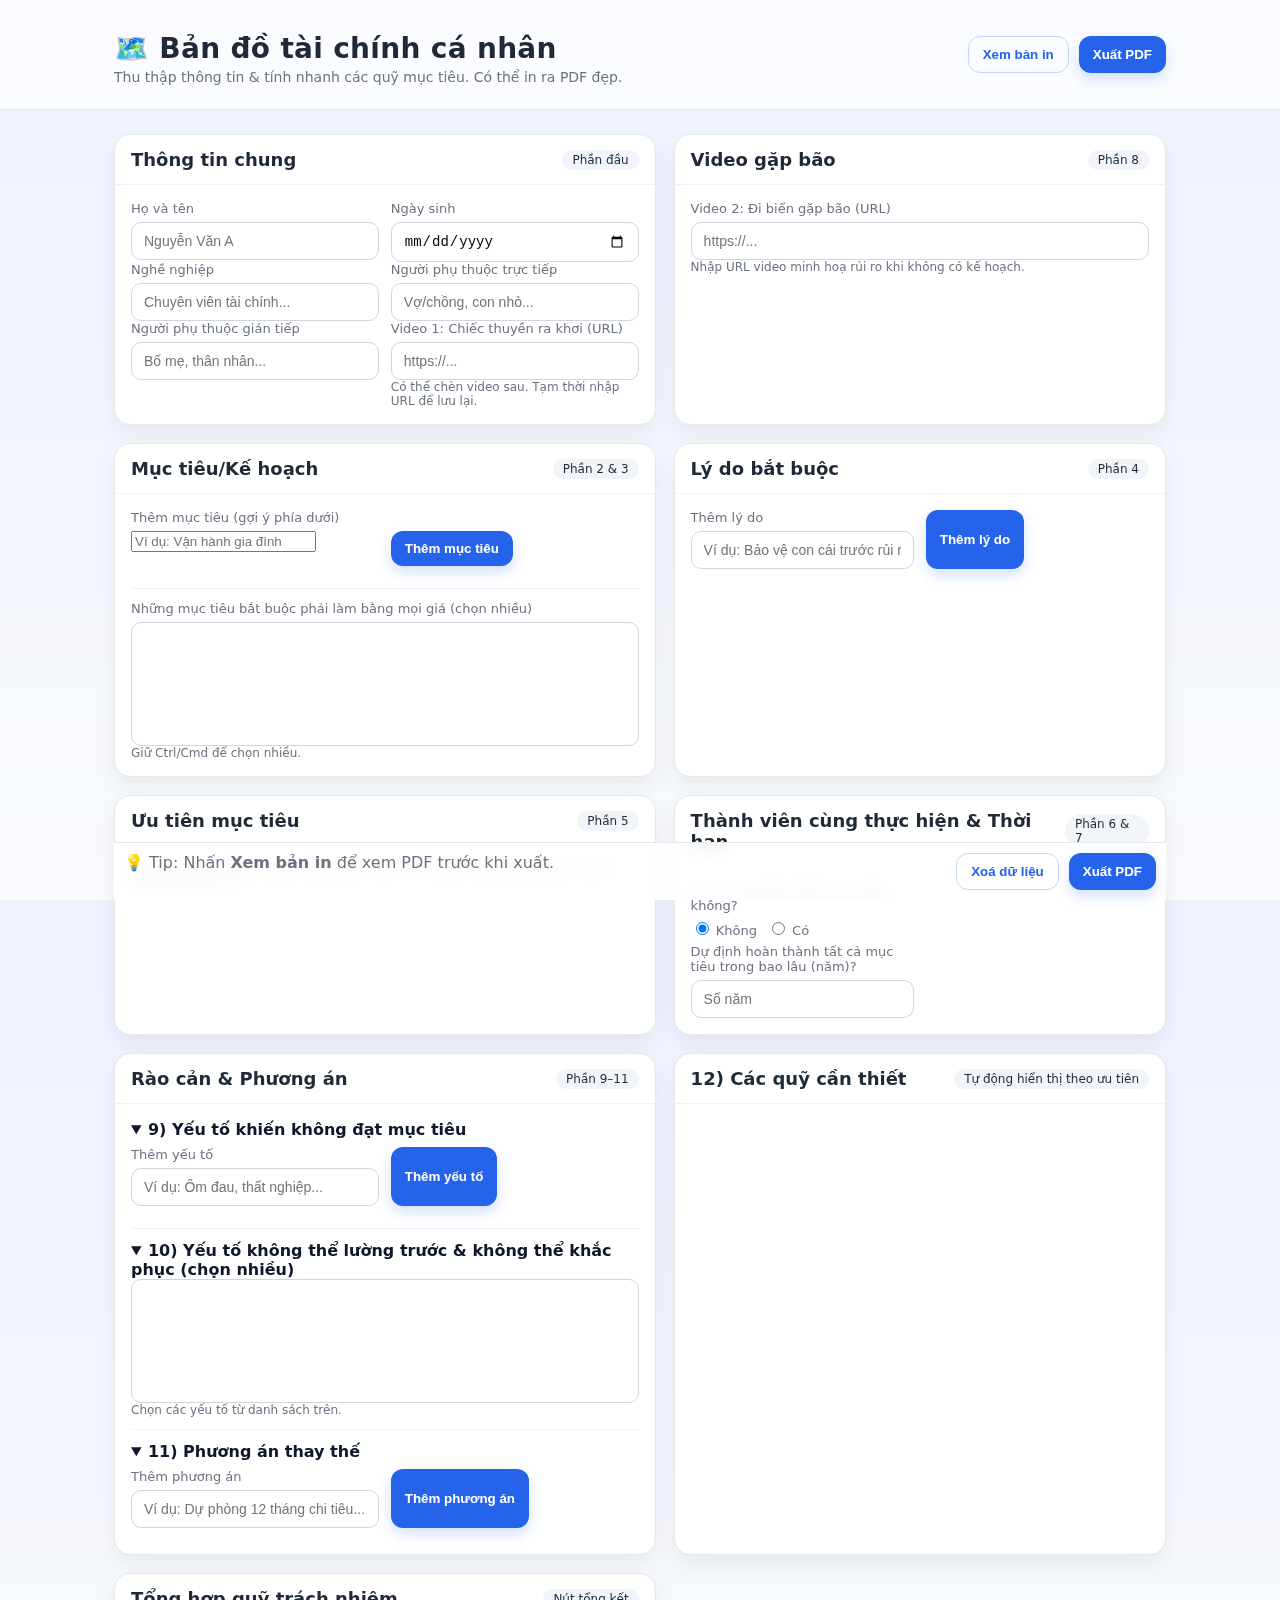
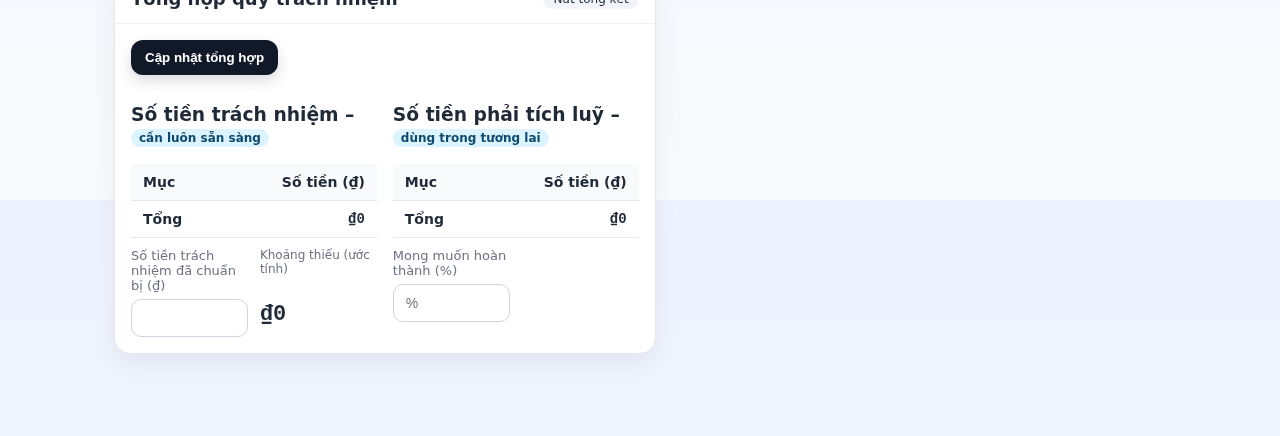
<file: ban_do_tai_chinh.html>
<!DOCTYPE html>
<html lang="vi">
<head>
  <meta charset="UTF-8" />
  <meta name="viewport" content="width=device-width, initial-scale=1" />
  <title>Bản đồ tài chính cá nhân</title>
  <style>
    :root{
      --bg:#f7f7fb;
      --card:#ffffff;
      --ink:#1f2937;
      --muted:#6b7280;
      --primary:#2563eb;
      --accent:#10b981;
      --danger:#ef4444;
      --shadow:0 10px 25px rgba(0,0,0,.06);
      --radius:16px;
    }
    *{box-sizing:border-box}
    html,body{height:100%}
    body{
      margin:0;
      font-family: system-ui, -apple-system, Segoe UI, Roboto, Helvetica, Arial, "Apple Color Emoji","Segoe UI Emoji";
      color:var(--ink);
      background:linear-gradient(180deg,#eef2ff 0%, #f8fafc 100%);
    }
    header{
      position:sticky; top:0; z-index:999;
      backdrop-filter:saturate(1.1) blur(8px);
      background:rgba(255,255,255,.7);
      border-bottom:1px solid #e5e7eb;
    }
    .wrap{max-width:1100px;margin:0 auto;padding:24px}
    h1{
      margin:8px 0 0 0;
      font-size:28px; letter-spacing:.3px;
    }
    .sub{color:var(--muted); font-size:14px; margin-top:4px}
    .grid{
      display:grid; gap:18px;
      grid-template-columns: 1.1fr 1fr;
    }
    .card{
      background:var(--card);
      border:1px solid #e5e7eb;
      border-radius:var(--radius);
      box-shadow:var(--shadow);
    }
    .card .hd{
      display:flex; align-items:center; justify-content:space-between;
      padding:14px 16px; border-bottom:1px solid #eef2f7;
    }
    .card .hd h2{margin:0; font-size:18px}
    .card .bd{padding:16px}
    .row{display:grid; grid-template-columns: 1fr 1fr; gap:12px}
    .row-3{display:grid; grid-template-columns: 1fr 1fr 1fr; gap:12px}
    label{font-size:13px; color:var(--muted); display:block; margin-bottom:6px}
    input[type="text"], input[type="number"], input[type="date"], input[type="url"], select, textarea{
      width:100%; padding:10px 12px; font-size:14px;
      border:1px solid #d1d5db; border-radius:10px; outline:none;
      background:#fff;
    }
    textarea{min-height:86px; resize:vertical}
    .hint{font-size:12px; color:var(--muted)}
    .btn{
      appearance:none; border:0; border-radius:12px; padding:10px 14px;
      background:var(--primary); color:#fff; cursor:pointer; font-weight:600;
      box-shadow:0 6px 14px rgba(37,99,235,.2);
    }
    .btn.secondary{background:#111827; box-shadow:0 6px 14px rgba(17,24,39,.15)}
    .btn.ghost{background:transparent; color:var(--primary); border:1px solid #c7d2fe; box-shadow:none}
    .btn.danger{background:var(--danger)}
    .actions{display:flex; gap:10px; flex-wrap:wrap}
    .chip-list{display:flex; gap:8px; flex-wrap:wrap; margin-top:10px}
    .chip{
      background:#eef2ff; color:#374151; border:1px solid #c7d2fe; padding:6px 10px;
      border-radius:999px; font-size:13px; display:inline-flex; align-items:center; gap:8px
    }
    .chip button{border:0; background:transparent; color:#6b7280; cursor:pointer; font-size:16px; line-height:1}
    .muted{color:var(--muted)}
    .divider{height:1px; background:#eef2f7; margin:12px 0}
    .small{font-size:12px}
    .pill{display:inline-block; padding:3px 10px; border-radius:999px; background:#f1f5f9; font-size:12px}
    /* Drag list */
    .dnd{display:flex; gap:8px; flex-direction:column}
    .dnd .item{
      padding:10px 12px; border:1px dashed #cbd5e1; border-radius:10px; background:#fff;
      display:flex; align-items:center; justify-content:space-between; cursor:grab;
    }
    .dnd .item.dragging{opacity:.6}
    .handle{cursor:grab; font-size:18px; color:#64748b}
    /* Two-column summary */
    .summary{
      display:grid; gap:16px; grid-template-columns: 1fr 1fr;
    }
    table{width:100%; border-collapse:separate; border-spacing:0; font-size:14px}
    th,td{padding:10px 12px; border-bottom:1px solid #e5e7eb}
    thead th{background:#f8fafc; text-align:left; font-weight:700}
    tfoot td{font-weight:700}
    .right{text-align:right}
    .tag{background:#dbf4ff; color:#0c4a6e; padding:2px 8px; border-radius:10px; font-size:12px}
    .kpi{display:flex; gap:16px; flex-wrap:wrap}
    .kpi .k{
      background:linear-gradient(180deg,#ffffff 0%, #f8fafc 100%);
      border:1px solid #e5e7eb; border-radius:14px; padding:14px 16px; box-shadow:var(--shadow);
      flex:1; min-width:220px
    }
    .k .v{font-size:22px; font-weight:800}
    .k .t{font-size:12px; color:var(--muted)}
    .sticky-actions{
      position:sticky; bottom:0; background:rgba(255,255,255,.85); backdrop-filter:blur(8px);
      border-top:1px solid #e5e7eb; padding:10px; display:flex; gap:10px; justify-content:flex-end
    }
    .note{font-size:12px; color:#475569}
    details summary{cursor:pointer; color:#0f172a; font-weight:600}
    .mono{font-family: ui-monospace, SFMono-Regular, Menlo, Monaco, Consolas, "Liberation Mono", "Courier New", monospace;}
    /* Print (A4) */
    @media print{
      header, .sticky-actions, .no-print{display:none !important}
      body{background:white}
      .wrap{padding:0; max-width:800px}
      .card{box-shadow:none; border:0}
      .print-page{page-break-after:always}
      .grid{grid-template-columns: 1fr}
      .summary{grid-template-columns:1fr 1fr}
    }
  </style>
</head>
<body>
  <header>
    <div class="wrap">
      <div style="display:flex; align-items:center; justify-content:space-between; gap:12px">
        <div>
          <h1>🗺️ Bản đồ tài chính cá nhân</h1>
          <div class="sub">Thu thập thông tin & tính nhanh các quỹ mục tiêu. Có thể in ra PDF đẹp.</div>
        </div>
        <div class="actions no-print">
          <button class="btn ghost" id="btn-preview">Xem bản in</button>
          <button class="btn" id="btn-print">Xuất PDF</button>
        </div>
      </div>
    </div>
  </header>

  <main class="wrap" id="app">
    <div class="grid">
      <!-- LEFT: FORM -->
      <section class="card">
        <div class="hd"><h2>Thông tin chung</h2><span class="pill">Phần đầu</span></div>
        <div class="bd">
          <div class="row">
            <div>
              <label>Họ và tên</label>
              <input id="fullname" type="text" placeholder="Nguyễn Văn A" />
            </div>
            <div>
              <label>Ngày sinh</label>
              <input id="dob" type="date" />
            </div>
          </div>
          <div class="row">
            <div>
              <label>Nghề nghiệp</label>
              <input id="job" type="text" placeholder="Chuyên viên tài chính..." />
            </div>
            <div>
              <label>Người phụ thuộc trực tiếp</label>
              <input id="dep-direct" type="text" placeholder="Vợ/chồng, con nhỏ..." />
            </div>
          </div>
          <div class="row">
            <div>
              <label>Người phụ thuộc gián tiếp</label>
              <input id="dep-indirect" type="text" placeholder="Bố mẹ, thân nhân..." />
            </div>
            <div>
              <label>Video 1: Chiếc thuyền ra khơi (URL)</label>
              <input id="vid-boat" type="url" placeholder="https://..." />
              <div class="hint">Có thể chèn video sau. Tạm thời nhập URL để lưu lại.</div>
            </div>
          </div>
        </div>
      </section>

      <section class="card">
        <div class="hd"><h2>Video gặp bão</h2><span class="pill">Phần 8</span></div>
        <div class="bd">
          <label>Video 2: Đi biển gặp bão (URL)</label>
          <input id="vid-storm" type="url" placeholder="https://..." />
          <div class="hint">Nhập URL video minh hoạ rủi ro khi không có kế hoạch.</div>
        </div>
      </section>

      <!-- LEFT CONTINUE -->
      <section class="card">
        <div class="hd"><h2>Mục tiêu/Kế hoạch</h2><span class="pill">Phần 2 & 3</span></div>
        <div class="bd">
          <div>
            <label>Thêm mục tiêu (gợi ý phía dưới)</label>
            <div class="row">
              <div>
                <input id="goal-input" list="goal-suggest" placeholder="Ví dụ: Vận hành gia đình" />
                <datalist id="goal-suggest">
                  <option value="Vận hành gia đình"></option>
                  <option value="Quỹ học vấn cho con"></option>
                  <option value="Quỹ hưu trí"></option>
                  <option value="Trả nợ"></option>
                  <option value="Gia tăng tài sản/ Để lại di sản"></option>
                  <option value="Mở doanh nghiệp riêng"></option>
                </datalist>
              </div>
              <div class="actions">
                <button class="btn" id="add-goal">Thêm mục tiêu</button>
              </div>
            </div>
            <div class="chip-list" id="goals"></div>
            <div class="divider"></div>
          </div>

          <div>
            <label>Những mục tiêu bắt buộc phải làm bằng mọi giá (chọn nhiều)</label>
            <select id="must-goals" multiple size="6" style="width:100%"></select>
            <div class="hint small">Giữ Ctrl/Cmd để chọn nhiều.</div>
          </div>
        </div>
      </section>

      <section class="card">
        <div class="hd"><h2>Lý do bắt buộc</h2><span class="pill">Phần 4</span></div>
        <div class="bd">
          <div class="row">
            <div>
              <label>Thêm lý do</label>
              <input id="reason-input" type="text" placeholder="Ví dụ: Bảo vệ con cái trước rủi ro" />
            </div>
            <div class="actions">
              <button class="btn" id="add-reason">Thêm lý do</button>
            </div>
          </div>
          <div class="chip-list" id="reasons"></div>
        </div>
      </section>

      <section class="card">
        <div class="hd"><h2>Ưu tiên mục tiêu</h2><span class="pill">Phần 5</span></div>
        <div class="bd">
          <div class="hint">Kéo thả để sắp xếp từ quan trọng nhất (trên) tới ít quan trọng nhất (dưới). Danh sách lấy từ mục 3.</div>
          <div class="dnd" id="priority-list"></div>
        </div>
      </section>

      <section class="card">
        <div class="hd"><h2>Thành viên cùng thực hiện & Thời hạn</h2><span class="pill">Phần 6 & 7</span></div>
        <div class="bd">
          <div class="row">
            <div>
              <label>Có ai cùng thực hiện mục tiêu không?</label>
              <div style="display:flex; gap:10px; align-items:center">
                <label><input type="radio" name="partner" value="no" checked/> Không</label>
                <label><input type="radio" name="partner" value="yes"/> Có</label>
              </div>
            </div>
            <div id="partner-perc-wrap" style="display:none">
              <label>Anh/chị đóng góp % công sức</label>
              <input id="partner-perc" type="number" min="0" max="100" step="1" placeholder="%" />
            </div>
          </div>
          <div class="row">
            <div>
              <label>Dự định hoàn thành tất cả mục tiêu trong bao lâu (năm)?</label>
              <input id="years-all" type="number" min="0" step="1" placeholder="Số năm" />
            </div>
          </div>
        </div>
      </section>

      <section class="card">
        <div class="hd"><h2>Rào cản & Phương án</h2><span class="pill">Phần 9–11</span></div>
        <div class="bd">
          <details open>
            <summary>9) Yếu tố khiến không đạt mục tiêu</summary>
            <div class="row" style="margin-top:8px">
              <div>
                <label>Thêm yếu tố</label>
                <input id="risk-input" type="text" placeholder="Ví dụ: Ốm đau, thất nghiệp..." />
              </div>
              <div class="actions">
                <button class="btn" id="add-risk">Thêm yếu tố</button>
              </div>
            </div>
            <div class="chip-list" id="risks"></div>
          </details>
          <div class="divider"></div>
          <details open>
            <summary>10) Yếu tố không thể lường trước & không thể khắc phục (chọn nhiều)</summary>
            <select id="unmit-select" multiple size="6" style="width:100%"></select>
            <div class="hint small">Chọn các yếu tố từ danh sách trên.</div>
          </details>
          <div class="divider"></div>
          <details open>
            <summary>11) Phương án thay thế</summary>
            <div class="row" style="margin-top:8px">
              <div>
                <label>Thêm phương án</label>
                <input id="alt-input" type="text" placeholder="Ví dụ: Dự phòng 12 tháng chi tiêu..." />
              </div>
              <div class="actions">
                <button class="btn" id="add-alt">Thêm phương án</button>
              </div>
            </div>
            <div class="chip-list" id="alts"></div>
          </details>
        </div>
      </section>

      <!-- RIGHT: FUNDS -->
      <section class="card">
        <div class="hd"><h2>12) Các quỹ cần thiết</h2><span class="pill">Tự động hiển thị theo ưu tiên</span></div>
        <div class="bd" id="funds">
          <details open id="fund-family" data-match="Vận hành gia đình">
            <summary>Vận hành gia đình</summary>
            <div class="row">
              <div>
                <label>Chi phí thiết yếu / tháng (₫)</label>
                <input id="fam-monthly" type="number" min="0" step="1000" placeholder="XX" />
              </div>
              <div>
                <label>Trang trải tối thiểu trong (năm)</label>
                <input id="fam-years" type="number" min="0" step="1" placeholder="YY" />
              </div>
            </div>
            <div class="kpi" style="margin-top:10px">
              <div class="k"><div class="t">Quỹ vận hành gia đình cần có</div><div class="v mono" id="fam-total">₫0</div></div>
            </div>
          </details>

          <details id="fund-edu" data-match="Quỹ học vấn cho con">
            <summary>Quỹ học vấn đại học cho con</summary>
            <div id="children"></div>
            <div class="actions" style="margin-top:8px">
              <button class="btn" id="add-child">Thêm con</button>
              <span class="note">Tối đa 6 con.</span>
            </div>
            <div class="kpi" style="margin-top:10px">
              <div class="k"><div class="t">Tổng quỹ học vấn</div><div class="v mono" id="edu-total">₫0</div></div>
            </div>
          </details>

          <details id="fund-retire" data-match="Quỹ hưu trí">
            <summary>Quỹ hưu trí</summary>
            <div class="row-3">
              <div>
                <label>Tuổi nghỉ hưu</label>
                <input id="ret-age" type="number" min="0" step="1" />
              </div>
              <div>
                <label>Sống an nhàn trong (năm) – xx</label>
                <input id="ret-years" type="number" min="0" step="1" />
              </div>
              <div>
                <label>Chi tiêu cá nhân / tháng – yy (₫)</label>
                <input id="ret-month" type="number" min="0" step="1000" />
              </div>
            </div>
            <div class="kpi" style="margin-top:10px">
              <div class="k"><div class="t">Tổng quỹ hưu trí = xx × yy × 12</div><div class="v mono" id="ret-total">₫0</div></div>
            </div>
          </details>

          <details id="fund-debt" data-match="Trả nợ">
            <summary>Thanh khoản các khoản nợ</summary>
            <div class="row">
              <div>
                <label>Khoản nợ hiện tại (₫)</label>
                <input id="debt-amt" type="number" min="0" step="1000" />
              </div>
              <div>
                <label>Thời hạn cần trả (năm)</label>
                <input id="debt-years" type="number" min="0" step="1" />
              </div>
            </div>
          </details>

          <details id="fund-legacy" data-match="Gia tăng tài sản/ Để lại di sản">
            <summary>Gia tăng tài sản / Để lại di sản</summary>
            <div class="row">
              <div>
                <label>Giá trị tài sản kỳ vọng (₫)</label>
                <input id="legacy-amt" type="number" min="0" step="1000" />
              </div>
              <div>
                <label>Thời gian dự kiến (năm)</label>
                <input id="legacy-years" type="number" min="0" step="1" />
              </div>
            </div>
          </details>
        </div>
      </section>

      <section class="card">
        <div class="hd"><h2>Tổng hợp quỹ trách nhiệm</h2><span class="pill">Nút tổng kết</span></div>
        <div class="bd">
          <div class="actions" style="margin-bottom:10px">
            <button class="btn secondary" id="btn-calc">Cập nhật tổng hợp</button>
          </div>
          <div class="summary">
            <div>
              <h3>Số tiền trách nhiệm – <span class="tag">cần luôn sẵn sàng</span></h3>
              <table>
                <thead><tr><th>Mục</th><th class="right">Số tiền (₫)</th></tr></thead>
                <tbody id="resp-body"></tbody>
                <tfoot><tr><td>Tổng</td><td class="right mono" id="resp-total">₫0</td></tr></tfoot>
              </table>
              <div class="row" style="margin-top:10px">
                <div>
                  <label>Số tiền trách nhiệm đã chuẩn bị (₫)</label>
                  <input id="resp-prepared" type="number" min="0" step="1000" />
                </div>
                <div class="k kpi"><div class="t">Khoảng thiếu (ước tính)</div><div class="v mono" id="resp-gap">₫0</div></div>
              </div>
            </div>
            <div>
              <h3>Số tiền phải tích luỹ – <span class="tag">dùng trong tương lai</span></h3>
              <table>
                <thead><tr><th>Mục</th><th class="right">Số tiền (₫)</th></tr></thead>
                <tbody id="save-body"></tbody>
                <tfoot><tr><td>Tổng</td><td class="right mono" id="save-total">₫0</td></tr></tfoot>
              </table>
              <div class="row" style="margin-top:10px">
                <div>
                  <label>Mong muốn hoàn thành (%)</label>
                  <input id="goal-percent" type="number" min="0" max="100" step="1" placeholder="%" />
                </div>
              </div>
            </div>
          </div>
        </div>
      </section>
    </div>

    <div class="sticky-actions no-print">
      <span class="muted">💡 Tip: Nhấn <b>Xem bản in</b> để xem PDF trước khi xuất.</span>
      <span style="flex:1"></span>
      <button class="btn ghost" id="btn-reset">Xoá dữ liệu</button>
      <button class="btn" id="btn-print-2">Xuất PDF</button>
    </div>
  </main>

  <!-- PRINT PREVIEW CONTAINER (hidden until needed) -->
  <section id="print-view" class="wrap" style="display:none">
    <div class="card print-page">
      <div class="hd"><h2>Tóm tắt khách hàng</h2><span class="pill">Bản in</span></div>
      <div class="bd" id="print-client"></div>
    </div>
    <div class="card print-page">
      <div class="hd"><h2>Mục tiêu & Ưu tiên</h2></div>
      <div class="bd" id="print-goals"></div>
    </div>
    <div class="card print-page">
      <div class="hd"><h2>Các quỹ & Tổng hợp</h2></div>
      <div class="bd" id="print-funds"></div>
    </div>
  </section>

  <script>
  // --------- Utilities ---------
  const fmt = new Intl.NumberFormat('vi-VN');
  const el = id => document.getElementById(id);
  const money = v => '₫' + fmt.format(Number(v||0));

  const state = {
    goals: [],        // list of all goals (strings)
    mustGoals: [],    // selected from goals (strings)
    reasons: [],
    risks: [],
    unmitigable: [],
    alts: [],
    children: []      // {name, school, cost, years}
  };

  function renderChips(arr, mountId){
    const mount = el(mountId);
    mount.innerHTML = '';
    arr.forEach((txt, i)=>{
      const chip = document.createElement('span');
      chip.className = 'chip';
      chip.innerHTML = '<span>'+txt+'</span><button title="Xóa" data-i="'+i+'">×</button>';
      chip.querySelector('button').onclick = ()=>{ arr.splice(i,1); render(); };
      mount.appendChild(chip);
    });
  }

  function uniquePush(arr, item){
    const s = item.trim();
    if(!s) return;
    if(!arr.includes(s)) arr.push(s);
  }

  function syncMustGoals(){
    const sel = el('must-goals');
    sel.innerHTML = '';
    state.goals.forEach(g=>{
      const opt = document.createElement('option');
      opt.value = g; opt.textContent = g;
      sel.appendChild(opt);
    });
    // re-apply selections
    Array.from(sel.options).forEach(op=> op.selected = state.mustGoals.includes(op.value));
  }

  function syncUnmitigable(){
    const sel = el('unmit-select');
    sel.innerHTML = '';
    state.risks.forEach(r=>{
      const opt = document.createElement('option');
      opt.value = r; opt.textContent = r;
      sel.appendChild(opt);
    });
    Array.from(sel.options).forEach(op=> op.selected = state.unmitigable.includes(op.value));
  }

  function buildPriorityList(){
    const mount = el('priority-list');
    mount.innerHTML='';
    // ensure items == mustGoals (in order of existing priority if possible)
    let ordered = state.mustGoals.filter(g=>state._priority?.includes(g));
    const rest = state.mustGoals.filter(g=>!ordered.includes(g));
    ordered = [...(state._priority||[]).filter(x=>state.mustGoals.includes(x)), ...rest];
    state._priority = ordered;

    ordered.forEach((g)=>{
      const it = document.createElement('div');
      it.className = 'item';
      it.draggable = true;
      it.innerHTML = '<span class="mono">☰</span> <span>'+g+'</span>';
      it.querySelector('span').className='handle';

      it.addEventListener('dragstart', e=>{
        it.classList.add('dragging');
        e.dataTransfer.setData('text/plain', g);
      });
      it.addEventListener('dragend', ()=> it.classList.remove('dragging'));

      mount.appendChild(it);
    });

    mount.addEventListener('dragover', (e)=>{
      e.preventDefault();
      const dragging = mount.querySelector('.dragging');
      const after = getDragAfterElement(mount, e.clientY);
      if(after == null) mount.appendChild(dragging);
      else mount.insertBefore(dragging, after);
    });

    mount.addEventListener('drop', ()=>{
      const items = Array.from(mount.querySelectorAll('.item')).map(x=>x.textContent.trim());
      // textContent includes handle icon; clean it:
      state._priority = items.map(t=> t.replace(/^☰\s*/,''));
      updateFundsVisibility();
    });

    function getDragAfterElement(container, y){
      const els = [...container.querySelectorAll('.item:not(.dragging)')];
      return els.reduce((closest, child)=>{
        const box = child.getBoundingClientRect();
        const offset = y - box.top - box.height / 2;
        if(offset < 0 && offset > closest.offset) return {offset, element: child};
        else return closest;
      }, {offset: Number.NEGATIVE_INFINITY}).element;
    }
  }

  function render(){
    renderChips(state.goals, 'goals');
    syncMustGoals();
    renderChips(state.reasons, 'reasons');
    renderChips(state.risks, 'risks');
    syncUnmitigable();
    renderChips(state.alts, 'alts');
    buildPriorityList();
    updateFundsVisibility();
    calcAll();
  }

  // --------- Events for adding items ---------
  el('add-goal').onclick = ()=>{ uniquePush(state.goals, el('goal-input').value); el('goal-input').value=''; render(); };
  el('add-reason').onclick = ()=>{ uniquePush(state.reasons, el('reason-input').value); el('reason-input').value=''; render(); };
  el('add-risk').onclick = ()=>{ uniquePush(state.risks, el('risk-input').value); el('risk-input').value=''; render(); };
  el('add-alt').onclick = ()=>{ uniquePush(state.alts, el('alt-input').value); el('alt-input').value=''; render(); };

  el('must-goals').addEventListener('change', ()=>{
    const sel = el('must-goals');
    state.mustGoals = Array.from(sel.selectedOptions).map(o=>o.value);
    render();
  });

  el('unmit-select').addEventListener('change', ()=>{
    const sel = el('unmit-select');
    state.unmitigable = Array.from(sel.selectedOptions).map(o=>o.value);
  });

  // partner % visibility
  Array.from(document.querySelectorAll('input[name="partner"]')).forEach(r=>{
    r.addEventListener('change', ()=>{
      el('partner-perc-wrap').style.display = (r.value==='yes' && r.checked) ? 'block' : 'none';
    });
  });

  // --------- Funds calc & visibility ---------
  function goalMatchName(txt){
    return (txt||'').trim().toLowerCase();
  }
  const NAME_FAMILY = goalMatchName('Vận hành gia đình');
  const NAME_EDU = goalMatchName('Quỹ học vấn cho con');
  const NAME_RET = goalMatchName('Quỹ hưu trí');
  const NAME_DEBT = goalMatchName('Trả nợ');
  const NAME_LEG = goalMatchName('Gia tăng tài sản/ Để lại di sản');

  function updateFundsVisibility(){
    // show details if the prioritized goals include the matched ones
    const pr = (state._priority||[]).map(goalMatchName);
    const map = {
      'fund-family': pr.includes(NAME_FAMILY),
      'fund-edu': pr.includes(NAME_EDU),
      'fund-retire': pr.includes(NAME_RET),
      'fund-debt': pr.includes(NAME_DEBT),
      'fund-legacy': pr.includes(NAME_LEG),
    };
    Object.entries(map).forEach(([id, show])=>{
      const d = el(id);
      if(!d) return;
      d.style.display = show ? 'block' : 'none';
    });
  }

  // children component
  const childMax = 6;
  function childRow(idx, data){
    const wrap = document.createElement('div');
    wrap.className='card';
    wrap.style.marginTop='10px';
    wrap.innerHTML = `
      <div class="bd">
        <div class="row-3">
          <div><label>Con thứ #${idx+1} - Họ tên</label><input data-k="name" type="text" value="${data?.name||''}" placeholder="Tên con"/></div>
          <div><label>Trường dự định</label><input data-k="school" type="text" value="${data?.school||''}" placeholder="Tên trường"/></div>
          <div><label>Chi phí 1 năm (₫)</label><input data-k="cost" type="number" min="0" step="1000" value="${data?.cost||''}"/></div>
        </div>
        <div class="row" style="margin-top:8px">
          <div><label>Số năm học đại học</label><input data-k="years" type="number" min="0" step="1" value="${data?.years||''}"/></div>
          <div class="k kpi"><div class="t">Tổng học phí (#${idx+1})</div><div class="v mono child-total">₫0</div></div>
          <div class="actions"><button class="btn danger">Xoá</button></div>
        </div>
      </div>`;
    const inputs = wrap.querySelectorAll('input[data-k]');
    inputs.forEach(inp=>{
      inp.addEventListener('input', ()=>{
        const k = inp.getAttribute('data-k');
        state.children[idx][k] = inp.type==='number' ? Number(inp.value||0) : inp.value;
        calcEdu();
      });
    });
    wrap.querySelector('.btn.danger').onclick = ()=>{
      state.children.splice(idx,1);
      renderChildren();
    };
    return wrap;
  }
  function renderChildren(){
    const mount = el('children');
    mount.innerHTML='';
    state.children.forEach((c,i)=> mount.appendChild(childRow(i,c)));
    calcEdu();
  }

  el('add-child').onclick = ()=>{
    if(state.children.length >= childMax){ alert('Tối đa 6 con.'); return; }
    state.children.push({name:'', school:'', cost:0, years:0});
    renderChildren();
  };

  function calcFamily(){
    const monthly = Number(el('fam-monthly').value||0);
    const years = Number(el('fam-years').value||0);
    const total = monthly * 12 * years;
    el('fam-total').textContent = money(total);
    return total;
  }

  function calcEdu(){
    let sum = 0;
    state.children.forEach((c, i)=>{
      const t = Number(c.cost||0) * Number(c.years||0);
      sum += t;
      // update UI row total
      const mount = el('children').children[i];
      if(mount){
        const tv = mount.querySelector('.child-total');
        if(tv) tv.textContent = money(t);
      }
    });
    el('edu-total').textContent = money(sum);
    return sum;
  }

  function calcRetire(){
    const xx = Number(el('ret-years').value||0);
    const yy = Number(el('ret-month').value||0);
    const total = xx * yy * 12;
    el('ret-total').textContent = money(total);
    return total;
  }

  function calcDebt(){
    return Number(el('debt-amt').value||0);
  }
  function calcLegacy(){
    return Number(el('legacy-amt').value||0);
  }

  function calcAll(){
    const fam = calcFamily();
    const edu = calcEdu();
    const ret = calcRetire();
    const debt = calcDebt();
    const leg = calcLegacy();

    // Left column (Responsibility): family + education + debt + legacy
    const respItems = [];
    if(el('fund-family').style.display!=='none') respItems.push(['Vận hành gia đình', fam]);
    if(el('fund-edu').style.display!=='none') respItems.push(['Quỹ học vấn cho con', edu]);
    if(el('fund-debt').style.display!=='none') respItems.push(['Thanh khoản các khoản nợ', debt]);
    if(el('fund-legacy').style.display!=='none') respItems.push(['Để lại di sản', leg]);
    const respBody = el('resp-body');
    respBody.innerHTML = respItems.map(([k,v])=> `<tr><td>${k}</td><td class="right mono">${money(v)}</td></tr>`).join('');
    const respSum = respItems.reduce((a, [,v])=>a+Number(v||0), 0);
    el('resp-total').textContent = money(respSum);

    const prepared = Number(el('resp-prepared').value||0);
    el('resp-gap').textContent = money(Math.max(respSum - prepared, 0));

    // Right column (Savings): retirement + education
    const saveItems = [];
    if(el('fund-retire').style.display!=='none') saveItems.push(['Quỹ hưu trí', ret]);
    if(el('fund-edu').style.display!=='none') saveItems.push(['Quỹ học vấn cho con', edu]);
    const saveBody = el('save-body');
    saveBody.innerHTML = saveItems.map(([k,v])=> `<tr><td>${k}</td><td class="right mono">${money(v)}</td></tr>`).join('');
    const saveSum = saveItems.reduce((a, [,v])=>a+Number(v||0), 0);
    el('save-total').textContent = money(saveSum);
  }

  // recalc on inputs
  ['fam-monthly','fam-years','ret-years','ret-month','debt-amt','legacy-amt','resp-prepared']
    .forEach(id=> el(id).addEventListener('input', calcAll));

  // button calc
  el('btn-calc').onclick = calcAll;

  // --------- Print Preview ---------
  function buildPrint(){
    // 1) client
    const client = `
      <div class="row">
        <div><label>Họ và tên</label><div class="mono">${el('fullname').value||''}</div></div>
        <div><label>Ngày sinh</label><div class="mono">${el('dob').value||''}</div></div>
      </div>
      <div class="row" style="margin-top:8px">
        <div><label>Nghề nghiệp</label><div class="mono">${el('job').value||''}</div></div>
        <div><label>Phụ thuộc trực tiếp</label><div class="mono">${el('dep-direct').value||''}</div></div>
      </div>
      <div class="row" style="margin-top:8px">
        <div><label>Phụ thuộc gián tiếp</label><div class="mono">${el('dep-indirect').value||''}</div></div>
        <div><label>Video: Chiếc thuyền (URL)</label><div class="mono">${el('vid-boat').value||''}</div></div>
      </div>
      <div style="margin-top:8px"><label>Video: Gặp bão (URL)</label><div class="mono">${el('vid-storm').value||''}</div></div>
    `;
    el('print-client').innerHTML = client;

    // 2) goals & reasons
    const goalsHtml = `
      <div><label>Tất cả mục tiêu</label><div class="mono">${state.goals.join(' · ')||'—'}</div></div>
      <div style="margin-top:8px"><label>Mục tiêu bắt buộc</label><div class="mono">${state.mustGoals.join(' · ')||'—'}</div></div>
      <div style="margin-top:8px"><label>Ưu tiên</label><div class="mono">${(state._priority||[]).map((g,i)=> (i+1)+'. '+g).join('<br/>') || '—'}</div></div>
      <div class="divider"></div>
      <div><label>Lý do</label><div class="mono">${state.reasons.join(' · ')||'—'}</div></div>
      <div style="margin-top:8px"><label>Yếu tố cản trở</label><div class="mono">${state.risks.join(' · ')||'—'}</div></div>
      <div style="margin-top:8px"><label>Không lường trước/khó khắc phục</label><div class="mono">${state.unmitigable.join(' · ')||'—'}</div></div>
      <div style="margin-top:8px"><label>Phương án thay thế</label><div class="mono">${state.alts.join(' · ')||'—'}</div></div>
      <div class="divider"></div>
      <div class="row">
        <div><label>Có đồng hành</label><div class="mono">${document.querySelector('input[name="partner"]:checked')?.value==='yes'?'Có':'Không'}</div></div>
        <div><label>% đóng góp</label><div class="mono">${el('partner-perc').value||'—'}</div></div>
      </div>
      <div class="row" style="margin-top:8px">
        <div><label>Thời gian hoàn thành (năm)</label><div class="mono">${el('years-all').value||'—'}</div></div>
      </div>
    `;
    el('print-goals').innerHTML = goalsHtml;

    // 3) funds & totals
    calcAll(); // ensure fresh
    const fundsHtml = `
      <div class="summary">
        <div>
          <h3>Số tiền trách nhiệm</h3>
          <table>${el('resp-body').parentElement.outerHTML}</table>
        </div>
        <div>
          <h3>Số tiền phải tích luỹ</h3>
          <table>${el('save-body').parentElement.outerHTML}</table>
        </div>
      </div>
    `;
    el('print-funds').innerHTML = fundsHtml;
  }

  el('btn-preview').onclick = ()=>{
    buildPrint();
    document.querySelector('main').style.display='none';
    el('print-view').style.display='block';
    window.scrollTo(0,0);
  };
  function exitPreview(){
    el('print-view').style.display='none';
    document.querySelector('main').style.display='block';
  }

  el('btn-print').onclick = ()=>{ buildPrint(); window.print(); };
  el('btn-print-2').onclick = ()=>{ buildPrint(); window.print(); };

  // reset
  el('btn-reset').onclick = ()=>{
    if(!confirm('Xoá toàn bộ dữ liệu đã nhập?')) return;
    Object.assign(state, {goals:[], mustGoals:[], reasons:[], risks:[], unmitigable:[], alts:[], children:[]});
    document.querySelectorAll('input').forEach(i=>{
      if(i.type==='radio'){ if(i.value==='no') i.checked=true; }
      else i.value='';
    });
    renderChildren();
    render();
  };

  // init
  render();
  </script>
</body>
</html>
</file>
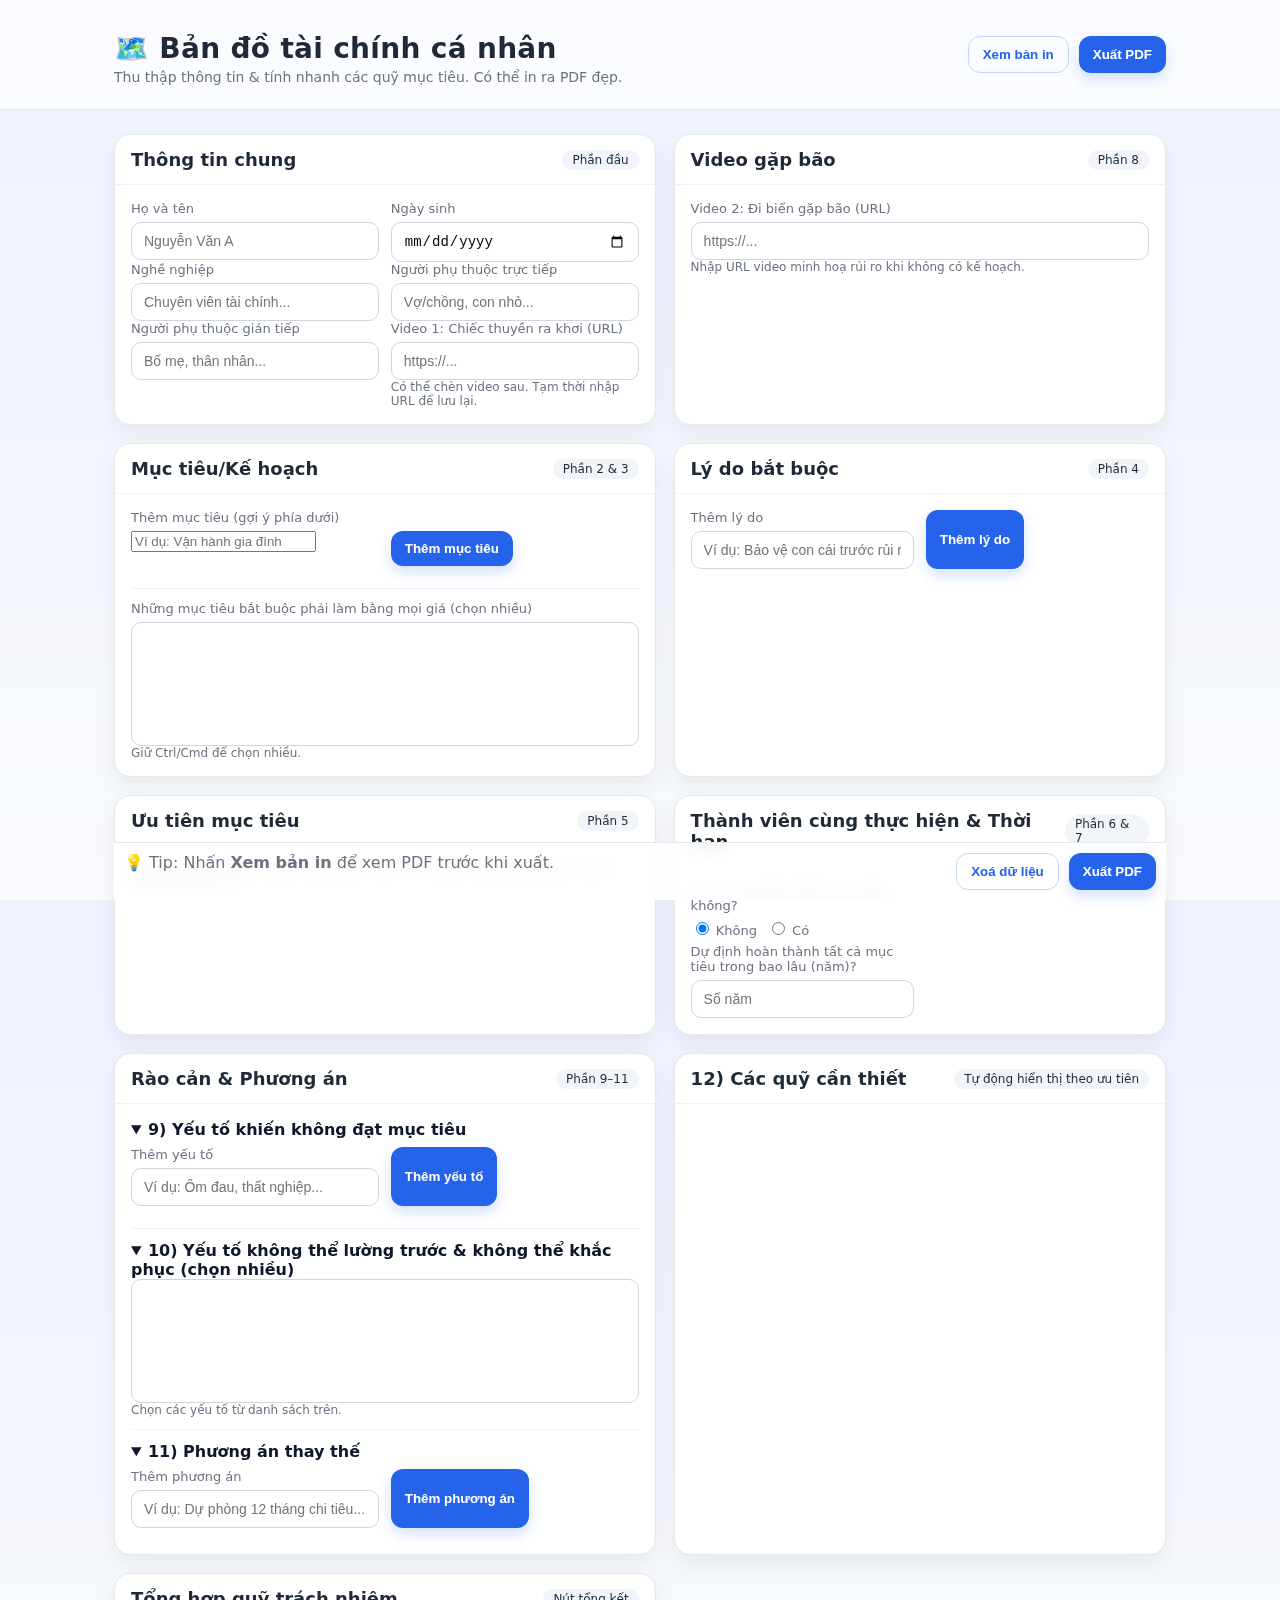
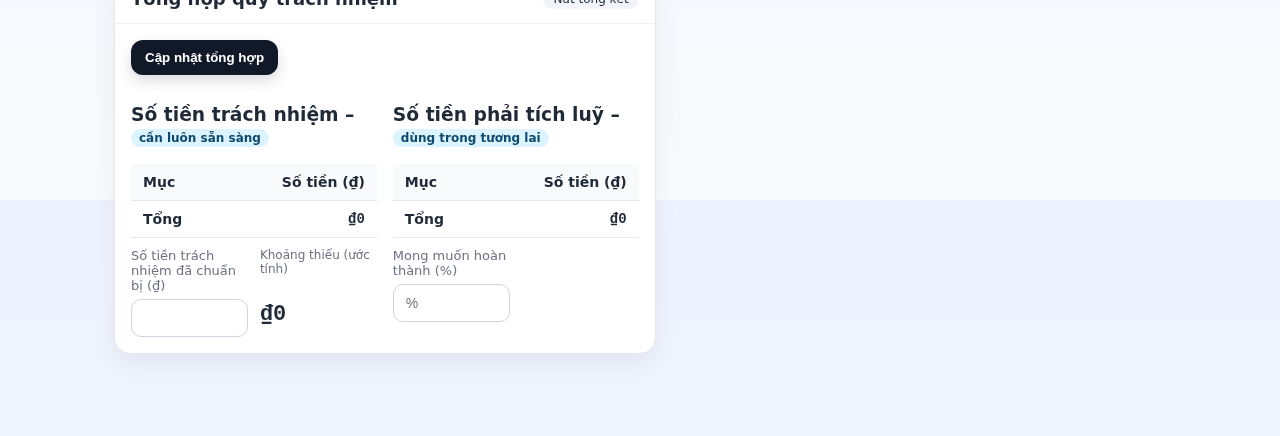
<file: ban_do_tai_chinh_fix_v_yourversion.html>
<!DOCTYPE html>
<html lang="vi">
<head>
  <meta charset="UTF-8" />
  <meta name="viewport" content="width=device-width, initial-scale=1" />
  <title>Bản đồ tài chính cá nhân</title>
  <style>
    :root{
      --bg:#f7f7fb;
      --card:#ffffff;
      --ink:#1f2937;
      --muted:#6b7280;
      --primary:#2563eb;
      --accent:#10b981;
      --danger:#ef4444;
      --shadow:0 10px 25px rgba(0,0,0,.06);
      --radius:16px;
    }
    *{box-sizing:border-box}
    html,body{height:100%}
    body{
      margin:0;
      font-family: system-ui, -apple-system, Segoe UI, Roboto, Helvetica, Arial, "Apple Color Emoji","Segoe UI Emoji";
      color:var(--ink);
      background:linear-gradient(180deg,#eef2ff 0%, #f8fafc 100%);
    }
    header{
      position:sticky; top:0; z-index:999;
      backdrop-filter:saturate(1.1) blur(8px);
      background:rgba(255,255,255,.7);
      border-bottom:1px solid #e5e7eb;
    }
    .wrap{max-width:1100px;margin:0 auto;padding:24px}
    h1{
      margin:8px 0 0 0;
      font-size:28px; letter-spacing:.3px;
    }
    .sub{color:var(--muted); font-size:14px; margin-top:4px}
    .grid{
      display:grid; gap:18px;
      grid-template-columns: 1.1fr 1fr;
    }
    .card{
      background:var(--card);
      border:1px solid #e5e7eb;
      border-radius:var(--radius);
      box-shadow:var(--shadow);
    }
    .card .hd{
      display:flex; align-items:center; justify-content:space-between;
      padding:14px 16px; border-bottom:1px solid #eef2f7;
    }
    .card .hd h2{margin:0; font-size:18px}
    .card .bd{padding:16px}
    .row{display:grid; grid-template-columns: 1fr 1fr; gap:12px}
    .row-3{display:grid; grid-template-columns: 1fr 1fr 1fr; gap:12px}
    label{font-size:13px; color:var(--muted); display:block; margin-bottom:6px}
    input[type="text"], input[type="number"], input[type="date"], input[type="url"], select, textarea{
      width:100%; padding:10px 12px; font-size:14px;
      border:1px solid #d1d5db; border-radius:10px; outline:none;
      background:#fff;
    }
    textarea{min-height:86px; resize:vertical}
    .hint{font-size:12px; color:var(--muted)}
    .btn{
      appearance:none; border:0; border-radius:12px; padding:10px 14px;
      background:var(--primary); color:#fff; cursor:pointer; font-weight:600;
      box-shadow:0 6px 14px rgba(37,99,235,.2);
    }
    .btn.secondary{background:#111827; box-shadow:0 6px 14px rgba(17,24,39,.15)}
    .btn.ghost{background:transparent; color:var(--primary); border:1px solid #c7d2fe; box-shadow:none}
    .btn.danger{background:var(--danger)}
    .actions{display:flex; gap:10px; flex-wrap:wrap}
    .chip-list{display:flex; gap:8px; flex-wrap:wrap; margin-top:10px}
    .chip{
      background:#eef2ff; color:#374151; border:1px solid #c7d2fe; padding:6px 10px;
      border-radius:999px; font-size:13px; display:inline-flex; align-items:center; gap:8px
    }
    .chip button{border:0; background:transparent; color:#6b7280; cursor:pointer; font-size:16px; line-height:1}
    .muted{color:var(--muted)}
    .divider{height:1px; background:#eef2f7; margin:12px 0}
    .small{font-size:12px}
    .pill{display:inline-block; padding:3px 10px; border-radius:999px; background:#f1f5f9; font-size:12px}
    /* Drag list */
    .dnd{display:flex; gap:8px; flex-direction:column}
    .dnd .item{
      padding:10px 12px; border:1px dashed #cbd5e1; border-radius:10px; background:#fff;
      display:flex; align-items:center; justify-content:space-between; cursor:grab;
    }
    .dnd .item.dragging{opacity:.6}
    .handle{cursor:grab; font-size:18px; color:#64748b}
    /* Two-column summary */
    .summary{
      display:grid; gap:16px; grid-template-columns: 1fr 1fr;
    }
    table{width:100%; border-collapse:separate; border-spacing:0; font-size:14px}
    th,td{padding:10px 12px; border-bottom:1px solid #e5e7eb}
    thead th{background:#f8fafc; text-align:left; font-weight:700}
    tfoot td{font-weight:700}
    .right{text-align:right}
    .tag{background:#dbf4ff; color:#0c4a6e; padding:2px 8px; border-radius:10px; font-size:12px}
    .kpi{display:flex; gap:16px; flex-wrap:wrap}
    .kpi .k{
      background:linear-gradient(180deg,#ffffff 0%, #f8fafc 100%);
      border:1px solid #e5e7eb; border-radius:14px; padding:14px 16px; box-shadow:var(--shadow);
      flex:1; min-width:220px
    }
    .k .v{font-size:22px; font-weight:800}
    .k .t{font-size:12px; color:var(--muted)}
    .sticky-actions{
      position:sticky; bottom:0; background:rgba(255,255,255,.85); backdrop-filter:blur(8px);
      border-top:1px solid #e5e7eb; padding:10px; display:flex; gap:10px; justify-content:flex-end
    }
    .note{font-size:12px; color:#475569}
    details summary{cursor:pointer; color:#0f172a; font-weight:600}
    .mono{font-family: ui-monospace, SFMono-Regular, Menlo, Monaco, Consolas, "Liberation Mono", "Courier New", monospace;}
    /* Print (A4) */
    @media print{
      header, .sticky-actions, .no-print{display:none !important}
      body{background:white}
      .wrap{padding:0; max-width:800px}
      .card{box-shadow:none; border:0}
      .print-page{page-break-after:always}
      .grid{grid-template-columns: 1fr}
      .summary{grid-template-columns:1fr 1fr}
    }
  </style>
</head>
<body>
  <header>
    <div class="wrap">
      <div style="display:flex; align-items:center; justify-content:space-between; gap:12px">
        <div>
          <h1>🗺️ Bản đồ tài chính cá nhân</h1>
          <div class="sub">Thu thập thông tin & tính nhanh các quỹ mục tiêu. Có thể in ra PDF đẹp.</div>
        </div>
        <div class="actions no-print">
          <button class="btn ghost" id="btn-preview" type="button">Xem bản in</button>
          <button class="btn" id="btn-print" type="button">Xuất PDF</button>
        </div>
      </div>
    </div>
  </header>

  <main class="wrap" id="app">
    <div class="grid">
      <!-- LEFT: FORM -->
      <section class="card">
        <div class="hd"><h2>Thông tin chung</h2><span class="pill">Phần đầu</span></div>
        <div class="bd">
          <div class="row">
            <div>
              <label>Họ và tên</label>
              <input id="fullname" type="text" placeholder="Nguyễn Văn A" />
            </div>
            <div>
              <label>Ngày sinh</label>
              <input id="dob" type="date" />
            </div>
          </div>
          <div class="row">
            <div>
              <label>Nghề nghiệp</label>
              <input id="job" type="text" placeholder="Chuyên viên tài chính..." />
            </div>
            <div>
              <label>Người phụ thuộc trực tiếp</label>
              <input id="dep-direct" type="text" placeholder="Vợ/chồng, con nhỏ..." />
            </div>
          </div>
          <div class="row">
            <div>
              <label>Người phụ thuộc gián tiếp</label>
              <input id="dep-indirect" type="text" placeholder="Bố mẹ, thân nhân..." />
            </div>
            <div>
              <label>Video 1: Chiếc thuyền ra khơi (URL)</label>
              <input id="vid-boat" type="url" placeholder="https://..." />
              <div class="hint">Có thể chèn video sau. Tạm thời nhập URL để lưu lại.</div>
            </div>
          </div>
        </div>
      </section>

      <section class="card">
        <div class="hd"><h2>Video gặp bão</h2><span class="pill">Phần 8</span></div>
        <div class="bd">
          <label>Video 2: Đi biển gặp bão (URL)</label>
          <input id="vid-storm" type="url" placeholder="https://..." />
          <div class="hint">Nhập URL video minh hoạ rủi ro khi không có kế hoạch.</div>
        </div>
      </section>

      <!-- LEFT CONTINUE -->
      <section class="card">
        <div class="hd"><h2>Mục tiêu/Kế hoạch</h2><span class="pill">Phần 2 & 3</span></div>
        <div class="bd">
          <div>
            <label>Thêm mục tiêu (gợi ý phía dưới)</label>
            <div class="row">
              <div>
                <input id="goal-input" list="goal-suggest" placeholder="Ví dụ: Vận hành gia đình" />
                <datalist id="goal-suggest">
                  <option value="Vận hành gia đình"></option>
                  <option value="Quỹ học vấn cho con"></option>
                  <option value="Quỹ hưu trí"></option>
                  <option value="Trả nợ"></option>
                  <option value="Gia tăng tài sản/ Để lại di sản"></option>
                  <option value="Mở doanh nghiệp riêng"></option>
                </datalist>
              </div>
              <div class="actions">
                <button class="btn" id="add-goal" type="button">Thêm mục tiêu</button>
              </div>
            </div>
            <div class="chip-list" id="goals"></div>
            <div class="divider"></div>
          </div>

          <div>
            <label>Những mục tiêu bắt buộc phải làm bằng mọi giá (chọn nhiều)</label>
            <select id="must-goals" multiple size="6" style="width:100%"></select>
            <div class="hint small">Giữ Ctrl/Cmd để chọn nhiều.</div>
          </div>
        </div>
      </section>

      <section class="card">
        <div class="hd"><h2>Lý do bắt buộc</h2><span class="pill">Phần 4</span></div>
        <div class="bd">
          <div class="row">
            <div>
              <label>Thêm lý do</label>
              <input id="reason-input" type="text" placeholder="Ví dụ: Bảo vệ con cái trước rủi ro" />
            </div>
            <div class="actions">
              <button class="btn" id="add-reason" type="button">Thêm lý do</button>
            </div>
          </div>
          <div class="chip-list" id="reasons"></div>
        </div>
      </section>

      <section class="card">
        <div class="hd"><h2>Ưu tiên mục tiêu</h2><span class="pill">Phần 5</span></div>
        <div class="bd">
          <div class="hint">Kéo thả để sắp xếp từ quan trọng nhất (trên) tới ít quan trọng nhất (dưới). Danh sách lấy từ mục 3.</div>
          <div class="dnd" id="priority-list"></div>
        </div>
      </section>

      <section class="card">
        <div class="hd"><h2>Thành viên cùng thực hiện & Thời hạn</h2><span class="pill">Phần 6 & 7</span></div>
        <div class="bd">
          <div class="row">
            <div>
              <label>Có ai cùng thực hiện mục tiêu không?</label>
              <div style="display:flex; gap:10px; align-items:center">
                <label><input type="radio" name="partner" value="no" checked/> Không</label>
                <label><input type="radio" name="partner" value="yes"/> Có</label>
              </div>
            </div>
            <div id="partner-perc-wrap" style="display:none">
              <label>Anh/chị đóng góp % công sức</label>
              <input id="partner-perc" type="number" min="0" max="100" step="1" placeholder="%" />
            </div>
          </div>
          <div class="row">
            <div>
              <label>Dự định hoàn thành tất cả mục tiêu trong bao lâu (năm)?</label>
              <input id="years-all" type="number" min="0" step="1" placeholder="Số năm" />
            </div>
          </div>
        </div>
      </section>

      <section class="card">
        <div class="hd"><h2>Rào cản & Phương án</h2><span class="pill">Phần 9–11</span></div>
        <div class="bd">
          <details open>
            <summary>9) Yếu tố khiến không đạt mục tiêu</summary>
            <div class="row" style="margin-top:8px">
              <div>
                <label>Thêm yếu tố</label>
                <input id="risk-input" type="text" placeholder="Ví dụ: Ốm đau, thất nghiệp..." />
              </div>
              <div class="actions">
                <button class="btn" id="add-risk" type="button">Thêm yếu tố</button>
              </div>
            </div>
            <div class="chip-list" id="risks"></div>
          </details>
          <div class="divider"></div>
          <details open>
            <summary>10) Yếu tố không thể lường trước & không thể khắc phục (chọn nhiều)</summary>
            <select id="unmit-select" multiple size="6" style="width:100%"></select>
            <div class="hint small">Chọn các yếu tố từ danh sách trên.</div>
          </details>
          <div class="divider"></div>
          <details open>
            <summary>11) Phương án thay thế</summary>
            <div class="row" style="margin-top:8px">
              <div>
                <label>Thêm phương án</label>
                <input id="alt-input" type="text" placeholder="Ví dụ: Dự phòng 12 tháng chi tiêu..." />
              </div>
              <div class="actions">
                <button class="btn" id="add-alt" type="button">Thêm phương án</button>
              </div>
            </div>
            <div class="chip-list" id="alts"></div>
          </details>
        </div>
      </section>

      <!-- RIGHT: FUNDS -->
      <section class="card">
        <div class="hd"><h2>12) Các quỹ cần thiết</h2><span class="pill">Tự động hiển thị theo ưu tiên</span></div>
        <div class="bd" id="funds">
          <details open id="fund-family" data-match="Vận hành gia đình">
            <summary>Vận hành gia đình</summary>
            <div class="row">
              <div>
                <label>Chi phí thiết yếu / tháng (₫)</label>
                <input id="fam-monthly" type="text" inputmode="numeric" data-money min="0" step="1000" placeholder="XX" />
              </div>
              <div>
                <label>Trang trải tối thiểu trong (năm)</label>
                <input id="fam-years" type="number" min="0" step="1" placeholder="YY" />
              </div>
            </div>
            <div class="kpi" style="margin-top:10px">
              <div class="k"><div class="t">Quỹ vận hành gia đình cần có</div><div class="v mono" id="fam-total">₫0</div></div>
            </div>
          </details>

          <details id="fund-edu" data-match="Quỹ học vấn cho con">
            <summary>Quỹ học vấn đại học cho con</summary>
            <div id="children"></div>
            <div class="actions" style="margin-top:8px">
              <button class="btn" id="add-child" type="button">Thêm con</button>
              <span class="note">Tối đa 6 con.</span>
            </div>
            <div class="kpi" style="margin-top:10px">
              <div class="k"><div class="t">Tổng quỹ học vấn</div><div class="v mono" id="edu-total">₫0</div></div>
            </div>
          </details>

          <details id="fund-retire" data-match="Quỹ hưu trí">
            <summary>Quỹ hưu trí</summary>
            <div class="row-3">
              <div>
                <label>Tuổi nghỉ hưu</label>
                <input id="ret-age" type="number" min="0" step="1" />
              </div>
              <div>
                <label>Sống an nhàn trong (năm) – xx</label>
                <input id="ret-years" type="number" min="0" step="1" />
              </div>
              <div>
                <label>Chi tiêu cá nhân / tháng – yy (₫)</label>
                <input id="ret-month" type="text" inputmode="numeric" data-money min="0" step="1000" />
              </div>
            </div>
            <div class="kpi" style="margin-top:10px">
              <div class="k"><div class="t">Tổng quỹ hưu trí = xx × yy × 12</div><div class="v mono" id="ret-total">₫0</div></div>
            </div>
          </details>

          <details id="fund-debt" data-match="Trả nợ">
            <summary>Thanh khoản các khoản nợ</summary>
            <div class="row">
              <div>
                <label>Khoản nợ hiện tại (₫)</label>
                <input id="debt-amt" type="text" inputmode="numeric" data-money min="0" step="1000" />
              </div>
              <div>
                <label>Thời hạn cần trả (năm)</label>
                <input id="debt-years" type="number" min="0" step="1" />
              </div>
            </div>
          </details>

          <details id="fund-legacy" data-match="Gia tăng tài sản/ Để lại di sản">
            <summary>Gia tăng tài sản / Để lại di sản</summary>
            <div class="row">
              <div>
                <label>Giá trị tài sản kỳ vọng (₫)</label>
                <input id="legacy-amt" type="text" inputmode="numeric" data-money min="0" step="1000" />
              </div>
              <div>
                <label>Thời gian dự kiến (năm)</label>
                <input id="legacy-years" type="number" min="0" step="1" />
              </div>
            </div>
          </details>
        </div>
      </section>

      <section class="card">
        <div class="hd"><h2>Tổng hợp quỹ trách nhiệm</h2><span class="pill">Nút tổng kết</span></div>
        <div class="bd">
          <div class="actions" style="margin-bottom:10px">
            <button class="btn secondary" id="btn-calc" type="button">Cập nhật tổng hợp</button>
          </div>
          <div class="summary">
            <div>
              <h3>Số tiền trách nhiệm – <span class="tag">cần luôn sẵn sàng</span></h3>
              <table>
                <thead><tr><th>Mục</th><th class="right">Số tiền (₫)</th></tr></thead>
                <tbody id="resp-body"></tbody>
                <tfoot><tr><td>Tổng</td><td class="right mono" id="resp-total">₫0</td></tr></tfoot>
              </table>
              <div class="row" style="margin-top:10px">
                <div>
                  <label>Số tiền trách nhiệm đã chuẩn bị (₫)</label>
                  <input id="resp-prepared" type="text" inputmode="numeric" data-money min="0" step="1000" />
                </div>
                <div class="k kpi"><div class="t">Khoảng thiếu (ước tính)</div><div class="v mono" id="resp-gap">₫0</div></div>
              </div>
            </div>
            <div>
              <h3>Số tiền phải tích luỹ – <span class="tag">dùng trong tương lai</span></h3>
              <table>
                <thead><tr><th>Mục</th><th class="right">Số tiền (₫)</th></tr></thead>
                <tbody id="save-body"></tbody>
                <tfoot><tr><td>Tổng</td><td class="right mono" id="save-total">₫0</td></tr></tfoot>
              </table>
              <div class="row" style="margin-top:10px">
                <div>
                  <label>Mong muốn hoàn thành (%)</label>
                  <input id="goal-percent" type="number" min="0" max="100" step="1" placeholder="%" />
                </div>
              </div>
            </div>
          </div>
        </div>
      </section>
    </div>

    <div class="sticky-actions no-print">
      <span class="muted">💡 Tip: Nhấn <b>Xem bản in</b> để xem PDF trước khi xuất.</span>
      <span style="flex:1"></span>
      <button class="btn ghost" id="btn-reset" type="button">Xoá dữ liệu</button>
      <button class="btn" id="btn-print-2" type="button">Xuất PDF</button>
    </div>
  </main>

  <!-- PRINT PREVIEW CONTAINER (hidden until needed) -->
  <section id="print-view" class="wrap" style="display:none">
    <div class="card print-page">
      <div class="hd"><h2>Tóm tắt khách hàng</h2><span class="pill">Bản in</span></div>
      <div class="bd" id="print-client"></div>
    </div>
    <div class="card print-page">
      <div class="hd"><h2>Mục tiêu & Ưu tiên</h2></div>
      <div class="bd" id="print-goals"></div>
    </div>
    <div class="card print-page">
      <div class="hd"><h2>Các quỹ & Tổng hợp</h2></div>
      <div class="bd" id="print-funds"></div>
    </div>
  </section>

  <script>
  // --------- Utilities ---------
  const fmt = new Intl.NumberFormat('vi-VN');
  const el = id => document.getElementById(id);
  const money = v => '₫' + fmt.format(Number(v||0));

  const digitsOnly = s => (s||'').toString().replace(/\D/g,'');
  const getNum = id => Number(digitsOnly(el(id)?.value)||0);
  function bindMoneyMask(input){
    if(!input) return;
    const format = () => { const raw = digitsOnly(input.value); input.value = raw ? fmt.format(Number(raw)) : ''; };
    input.addEventListener('input', ()=>{ format(); try{ calcAll(); }catch(e){} });
    input.addEventListener('blur', format);
    format();
  }
  function bindAllMoneyMasks(scope=document){ scope.querySelectorAll('input[data-money]').forEach(bindMoneyMask); }

  const state = {
    goals: [],        // list of all goals (strings)
    mustGoals: [],    // selected from goals (strings)
    reasons: [],
    risks: [],
    unmitigable: [],
    alts: [],
    children: []      // {name, school, cost, years}
  };

  function renderChips(arr, mountId){
    const mount = el(mountId);
    mount.innerHTML = '';
    arr.forEach((txt, i)=>{
      const chip = document.createElement('span');
      chip.className = 'chip';
      chip.innerHTML = '<span>'+txt+'</span><button title="Xóa" data-i="'+i+'">×</button>';
      chip.querySelector('button').onclick = (e)=>{ e.preventDefault();  arr.splice(i,1); render(); };
      mount.appendChild(chip);
    });
  }

  function uniquePush(arr, item){
    const s = item.trim();
    if(!s) return;
    if(!arr.includes(s)) arr.push(s);
  }

  function syncMustGoals(){
    const sel = el('must-goals');
    sel.innerHTML = '';
    state.goals.forEach(g=>{
      const opt = document.createElement('option');
      opt.value = g; opt.textContent = g;
      sel.appendChild(opt);
    });
    // re-apply selections
    Array.from(sel.options).forEach(op=> op.selected = state.mustGoals.includes(op.value));
  }

  function syncUnmitigable(){
    const sel = el('unmit-select');
    sel.innerHTML = '';
    state.risks.forEach(r=>{
      const opt = document.createElement('option');
      opt.value = r; opt.textContent = r;
      sel.appendChild(opt);
    });
    Array.from(sel.options).forEach(op=> op.selected = state.unmitigable.includes(op.value));
  }

  function buildPriorityList(){
    const mount = el('priority-list');
    mount.innerHTML='';
    // ensure items == mustGoals (in order of existing priority if possible)
    let ordered = state.mustGoals.filter(g=>state._priority?.includes(g));
    const rest = state.mustGoals.filter(g=>!ordered.includes(g));
    ordered = [...(state._priority||[]).filter(x=>state.mustGoals.includes(x)), ...rest];
    state._priority = ordered;

    ordered.forEach((g)=>{
      const it = document.createElement('div');
      it.className = 'item';
      it.draggable = true;
      it.innerHTML = '<span class="mono">☰</span> <span>'+g+'</span>';
      it.querySelector('span').className='handle';

      it.addEventListener('dragstart', e=>{
        it.classList.add('dragging');
        e.dataTransfer.setData('text/plain', g);
      });
      it.addEventListener('dragend', ()=> it.classList.remove('dragging'));

      mount.appendChild(it);
    });

    mount.addEventListener('dragover', (e)=>{
      e.preventDefault();
      const dragging = mount.querySelector('.dragging');
      const after = getDragAfterElement(mount, e.clientY);
      if(after == null) mount.appendChild(dragging);
      else mount.insertBefore(dragging, after);
    });

    mount.addEventListener('drop', ()=>{
      const items = Array.from(mount.querySelectorAll('.item')).map(x=>x.textContent.trim());
      // textContent includes handle icon; clean it:
      state._priority = items.map(t=> t.replace(/^☰\s*/,''));
      updateFundsVisibility();
    });

    function getDragAfterElement(container, y){
      const els = [...container.querySelectorAll('.item:not(.dragging)')];
      return els.reduce((closest, child)=>{
        const box = child.getBoundingClientRect();
        const offset = y - box.top - box.height / 2;
        if(offset < 0 && offset > closest.offset) return {offset, element: child};
        else return closest;
      }, {offset: Number.NEGATIVE_INFINITY}).element;
    }
  }

  function render(){
    bindAllMoneyMasks(document);

    renderChips(state.goals, 'goals');
    syncMustGoals();
    renderChips(state.reasons, 'reasons');
    renderChips(state.risks, 'risks');
    syncUnmitigable();
    renderChips(state.alts, 'alts');
    buildPriorityList();
    updateFundsVisibility();
    calcAll();
  }

  // --------- Events for adding items ---------
  el('add-goal').onclick = (e)=>{ e.preventDefault();  uniquePush(state.goals, el('goal-input').value); el('goal-input').value=''; render(); };
  el('add-reason').onclick = (e)=>{ e.preventDefault();  uniquePush(state.reasons, el('reason-input').value); el('reason-input').value=''; render(); };
  el('add-risk').onclick = (e)=>{ e.preventDefault();  uniquePush(state.risks, el('risk-input').value); el('risk-input').value=''; render(); };
  el('add-alt').onclick = (e)=>{ e.preventDefault();  uniquePush(state.alts, el('alt-input').value); el('alt-input').value=''; render(); };

  el('must-goals').addEventListener('change', ()=>{
    const sel = el('must-goals');
    state.mustGoals = Array.from(sel.selectedOptions).map(o=>o.value);
    render();
  });

  el('unmit-select').addEventListener('change', ()=>{
    const sel = el('unmit-select');
    state.unmitigable = Array.from(sel.selectedOptions).map(o=>o.value);
  });

  // partner % visibility
  Array.from(document.querySelectorAll('input[name="partner"]')).forEach(r=>{
    r.addEventListener('change', ()=>{
      el('partner-perc-wrap').style.display = (r.value==='yes' && r.checked) ? 'block' : 'none';
    });
  });

  // --------- Funds calc & visibility ---------
  function goalMatchName(txt){
    return (txt||'').trim().toLowerCase();
  }
  const NAME_FAMILY = goalMatchName('Vận hành gia đình');
  const NAME_EDU = goalMatchName('Quỹ học vấn cho con');
  const NAME_RET = goalMatchName('Quỹ hưu trí');
  const NAME_DEBT = goalMatchName('Trả nợ');
  const NAME_LEG = goalMatchName('Gia tăng tài sản/ Để lại di sản');

  function updateFundsVisibility(){
    // show details if the prioritized goals include the matched ones
    const pr = (state._priority||[]).map(goalMatchName);
    const map = {
      'fund-family': pr.includes(NAME_FAMILY),
      'fund-edu': pr.includes(NAME_EDU),
      'fund-retire': pr.includes(NAME_RET),
      'fund-debt': pr.includes(NAME_DEBT),
      'fund-legacy': pr.includes(NAME_LEG),
    };
    Object.entries(map).forEach(([id, show])=>{
      const d = el(id);
      if(!d) return;
      d.style.display = show ? 'block' : 'none';
    });
  }

  // children component
  const childMax = 6;
  function childRow(idx, data){
    const wrap = document.createElement('div');
    wrap.className='card';
    wrap.style.marginTop='10px';
    wrap.innerHTML = `
      <div class="bd">
        <div class="row-3">
          <div><label>Con thứ #${idx+1} - Họ tên</label><input data-k="name" type="text" value="${data?.name||''}" placeholder="Tên con"/></div>
          <div><label>Trường dự định</label><input data-k="school" type="text" value="${data?.school||''}" placeholder="Tên trường"/></div>
          <div><label>Chi phí 1 năm (₫)</label><input data-k="cost" type="text" inputmode="numeric" data-money min="0" step="1000" value="${data?.cost||''}"/></div>
        </div>
        <div class="row" style="margin-top:8px">
          <div><label>Số năm học đại học</label><input data-k="years" type="number" min="0" step="1" value="${data?.years||''}"/></div>
          <div class="k kpi"><div class="t">Tổng học phí (#${idx+1})</div><div class="v mono child-total">₫0</div></div>
          <div class="actions"><button class="btn danger">Xoá</button></div>
        </div>
      </div>`;
    const inputs = wrap.querySelectorAll('input[data-k]');
    inputs.forEach(inp=>{
      inp.addEventListener('input', ()=>{
        const k = inp.getAttribute('data-k');
        state.children[idx][k] = inp.type==='number' ? Number(inp.value||0) : inp.value;
        calcEdu();
      });
    });
    wrap.querySelector('.btn.danger').onclick = (e)=>{ e.preventDefault(); 
      state.children.splice(idx,1);
      renderChildren();
    };
    return wrap;
  }
  function renderChildren(){
    const mount = el('children');
    mount.innerHTML='';
    state.children.forEach((c,i)=> mount.appendChild(childRow(i,c)));
    calcEdu();
  }

  el('add-child').onclick = (e)=>{ e.preventDefault(); 
    if(state.children.length >= childMax){ alert('Tối đa 6 con.'); return; }
    state.children.push({name:'', school:'', cost:0, years:0});
    renderChildren();
  };

  function calcFamily(){
    const monthly = getNum('fam-monthly');
    const years = Number(el('fam-years').value||0);
    const total = monthly * 12 * years;
    el('fam-total').textContent = money(total);
    return total;
  }

  function calcEdu(){
    let sum = 0;
    state.children.forEach((c, i)=>{
      const t = Number(c.cost||0) * Number(c.years||0);
      sum += t;
      // update UI row total
      const mount = el('children').children[i];
      if(mount){
        const tv = mount.querySelector('.child-total');
        if(tv) tv.textContent = money(t);
      }
    });
    el('edu-total').textContent = money(sum);
    return sum;
  }

  function calcRetire(){
    const xx = Number(el('ret-years').value||0);
    const yy = getNum('ret-month');
    const total = xx * yy * 12;
    el('ret-total').textContent = money(total);
    return total;
  }

  function calcDebt(){
    return Number(el('debt-amt').value||0);
  }
  function calcLegacy(){
    return Number(el('legacy-amt').value||0);
  }

  function calcAll(){
    const fam = calcFamily();
    const edu = calcEdu();
    const ret = calcRetire();
    const debt = calcDebt();
    const leg = calcLegacy();

    // Left column (Responsibility): family + education + debt + legacy
    const respItems = [];
    if(el('fund-family').style.display!=='none') respItems.push(['Vận hành gia đình', fam]);
    if(el('fund-edu').style.display!=='none') respItems.push(['Quỹ học vấn cho con', edu]);
    if(el('fund-debt').style.display!=='none') respItems.push(['Thanh khoản các khoản nợ', debt]);
    if(el('fund-legacy').style.display!=='none') respItems.push(['Để lại di sản', leg]);
    const respBody = el('resp-body');
    respBody.innerHTML = respItems.map(([k,v])=> `<tr><td>${k}</td><td class="right mono">${money(v)}</td></tr>`).join('');
    const respSum = respItems.reduce((a, [,v])=>a+Number(v||0), 0);
    el('resp-total').textContent = money(respSum);

    const prepared = getNum('resp-prepared');
    el('resp-gap').textContent = money(Math.max(respSum - prepared, 0));

    // Right column (Savings): retirement + education
    const saveItems = [];
    if(el('fund-retire').style.display!=='none') saveItems.push(['Quỹ hưu trí', ret]);
    if(el('fund-edu').style.display!=='none') saveItems.push(['Quỹ học vấn cho con', edu]);
    const saveBody = el('save-body');
    saveBody.innerHTML = saveItems.map(([k,v])=> `<tr><td>${k}</td><td class="right mono">${money(v)}</td></tr>`).join('');
    const saveSum = saveItems.reduce((a, [,v])=>a+Number(v||0), 0);
    el('save-total').textContent = money(saveSum);
  }

  // recalc on inputs
  ['fam-monthly','fam-years','ret-years','ret-month','debt-amt','legacy-amt','resp-prepared']
    .forEach(id=> el(id).addEventListener('input', calcAll));

  // button calc
  el('btn-calc').onclick = calcAll;

  // --------- Print Preview ---------
  function buildPrint(){
    // 1) client
    const client = `
      <div class="row">
        <div><label>Họ và tên</label><div class="mono">${el('fullname').value||''}</div></div>
        <div><label>Ngày sinh</label><div class="mono">${el('dob').value||''}</div></div>
      </div>
      <div class="row" style="margin-top:8px">
        <div><label>Nghề nghiệp</label><div class="mono">${el('job').value||''}</div></div>
        <div><label>Phụ thuộc trực tiếp</label><div class="mono">${el('dep-direct').value||''}</div></div>
      </div>
      <div class="row" style="margin-top:8px">
        <div><label>Phụ thuộc gián tiếp</label><div class="mono">${el('dep-indirect').value||''}</div></div>
        <div><label>Video: Chiếc thuyền (URL)</label><div class="mono">${el('vid-boat').value||''}</div></div>
      </div>
      <div style="margin-top:8px"><label>Video: Gặp bão (URL)</label><div class="mono">${el('vid-storm').value||''}</div></div>
    `;
    el('print-client').innerHTML = client;

    // 2) goals & reasons
    const goalsHtml = `
      <div><label>Tất cả mục tiêu</label><div class="mono">${state.goals.join(' · ')||'—'}</div></div>
      <div style="margin-top:8px"><label>Mục tiêu bắt buộc</label><div class="mono">${state.mustGoals.join(' · ')||'—'}</div></div>
      <div style="margin-top:8px"><label>Ưu tiên</label><div class="mono">${(state._priority||[]).map((g,i)=> (i+1)+'. '+g).join('<br/>') || '—'}</div></div>
      <div class="divider"></div>
      <div><label>Lý do</label><div class="mono">${state.reasons.join(' · ')||'—'}</div></div>
      <div style="margin-top:8px"><label>Yếu tố cản trở</label><div class="mono">${state.risks.join(' · ')||'—'}</div></div>
      <div style="margin-top:8px"><label>Không lường trước/khó khắc phục</label><div class="mono">${state.unmitigable.join(' · ')||'—'}</div></div>
      <div style="margin-top:8px"><label>Phương án thay thế</label><div class="mono">${state.alts.join(' · ')||'—'}</div></div>
      <div class="divider"></div>
      <div class="row">
        <div><label>Có đồng hành</label><div class="mono">${document.querySelector('input[name="partner"]:checked')?.value==='yes'?'Có':'Không'}</div></div>
        <div><label>% đóng góp</label><div class="mono">${el('partner-perc').value||'—'}</div></div>
      </div>
      <div class="row" style="margin-top:8px">
        <div><label>Thời gian hoàn thành (năm)</label><div class="mono">${el('years-all').value||'—'}</div></div>
      </div>
    `;
    el('print-goals').innerHTML = goalsHtml;

    // 3) funds & totals
    calcAll(); // ensure fresh
    const fundsHtml = `
      <div class="summary">
        <div>
          <h3>Số tiền trách nhiệm</h3>
          <table>${el('resp-body').parentElement.outerHTML}</table>
        </div>
        <div>
          <h3>Số tiền phải tích luỹ</h3>
          <table>${el('save-body').parentElement.outerHTML}</table>
        </div>
      </div>
    `;
    el('print-funds').innerHTML = fundsHtml;
  }

  el('btn-preview').onclick = (e)=>{ e.preventDefault(); 
    buildPrint();
    document.querySelector('main').style.display='none';
    el('print-view').style.display='block';
    window.scrollTo(0,0);
  };
  function exitPreview(){
    el('print-view').style.display='none';
    document.querySelector('main').style.display='block';
  }

  el('btn-print').onclick = (e)=>{ e.preventDefault();  buildPrint(); window.print(); };
  el('btn-print-2').onclick = (e)=>{ e.preventDefault();  buildPrint(); window.print(); };

  // reset
  el('btn-reset').onclick = (e)=>{ e.preventDefault(); 
    if(!confirm('Xoá toàn bộ dữ liệu đã nhập?')) return;
    Object.assign(state, {goals:[], mustGoals:[], reasons:[], risks:[], unmitigable:[], alts:[], children:[]});
    document.querySelectorAll('input').forEach(i=>{
      if(i.type==='radio'){ if(i.value==='no') i.checked=true; }
      else i.value='';
    });
    renderChildren();
    render();
  };

  // init
  render();
  </script>
</body>
</html>
</file>
